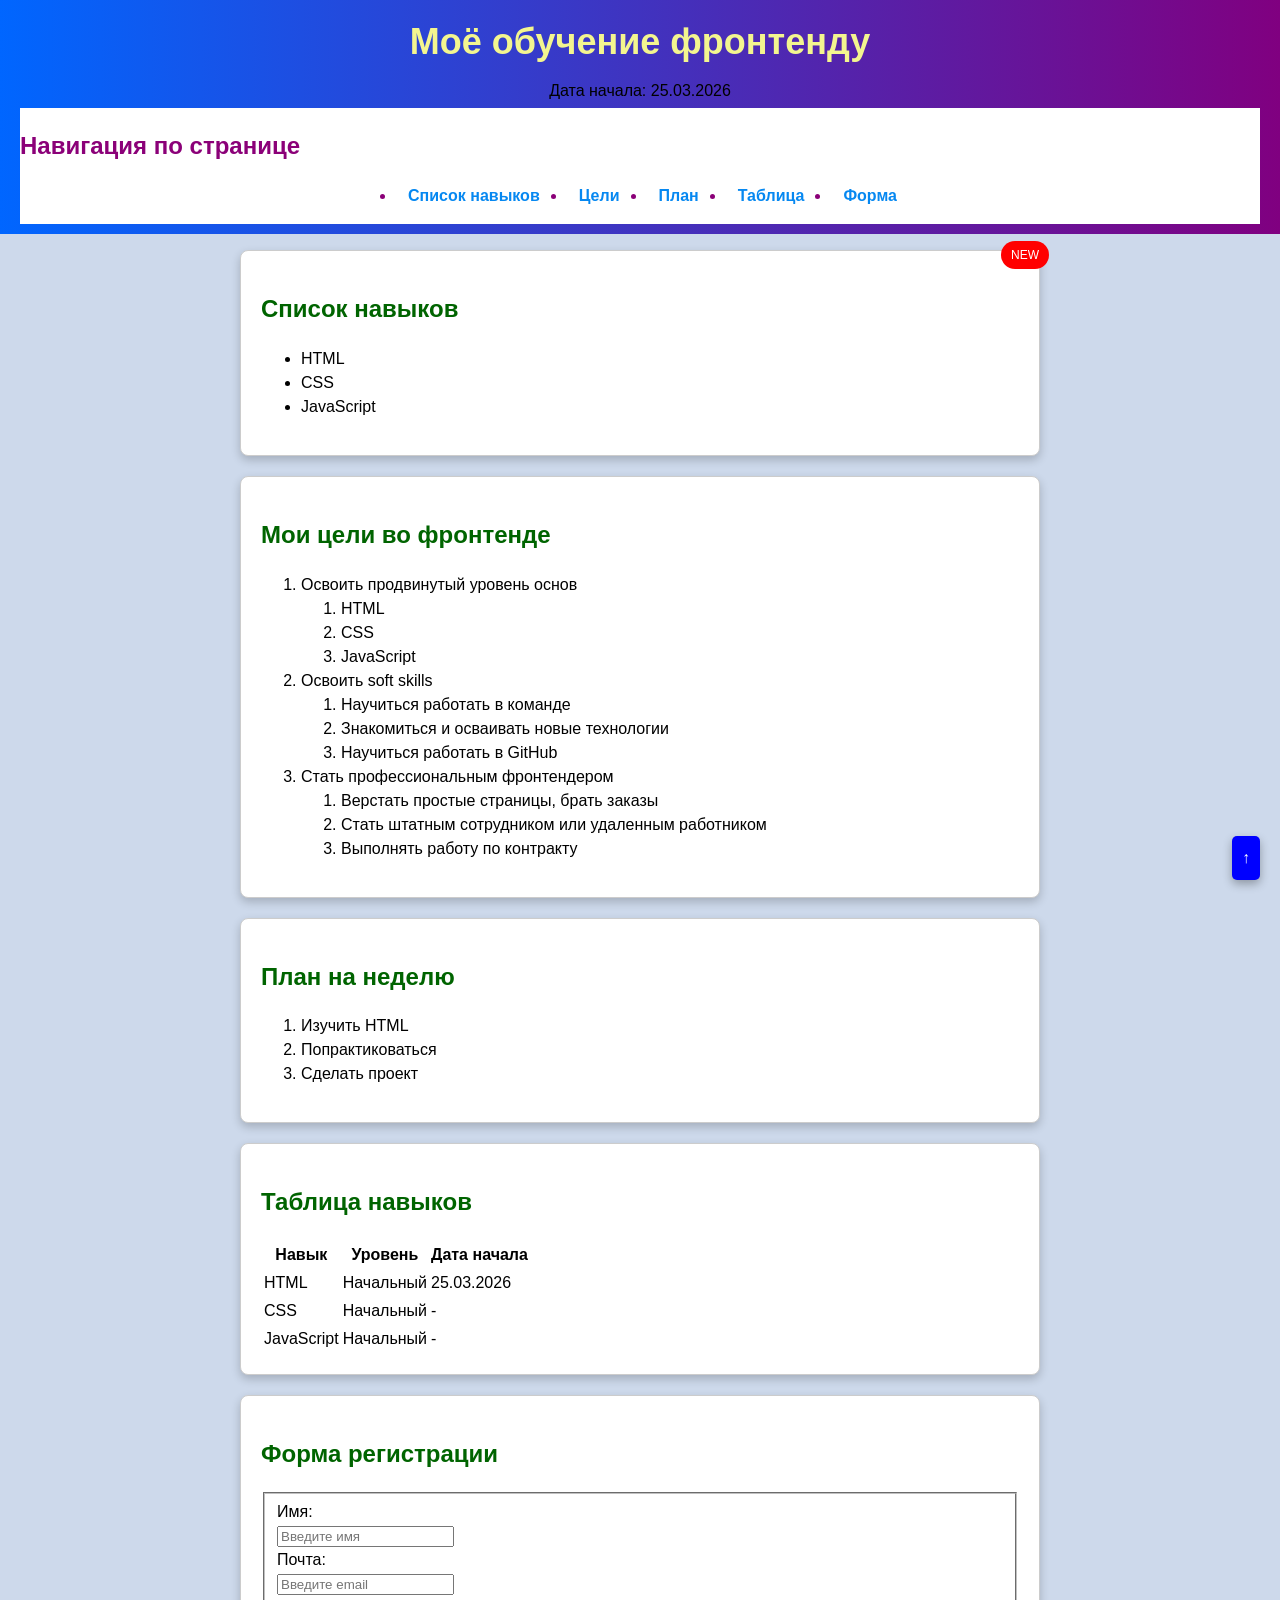
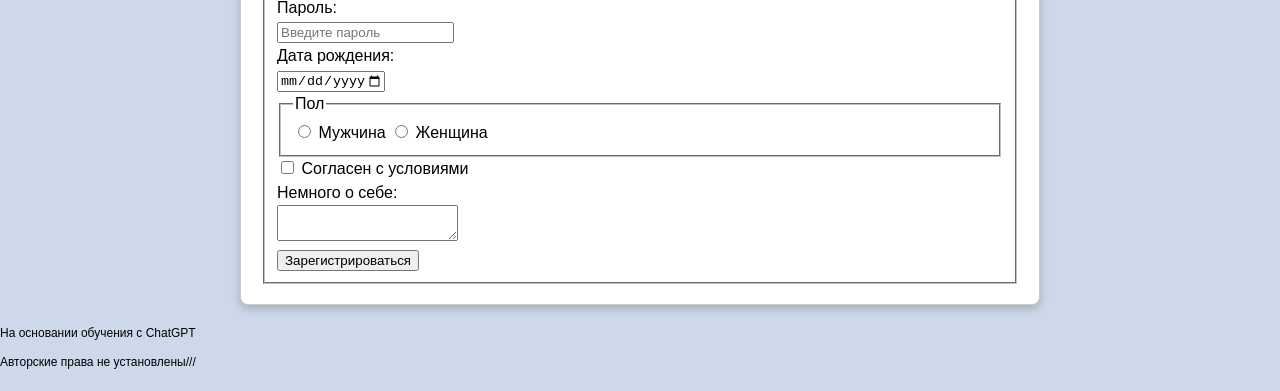
<file: index.html>
<!DOCTYPE html>
<html lang="ru">
<head>
    <link rel="stylesheet" href="style.css">
    <meta charset="UTF-8">
    <title>Мое обучение фронтенду</title>
</head>
<body>

<header class="header">
  <h1 class="title">Моё обучение фронтенду</h1>
  <p>Дата начала: 25.03.2026</p>
   <nav class="nav" aria-label="Навигация по странице">
    <h2>Навигация по странице</h2>
      <ul>
        <li><a href="#skills">Список навыков</a></li>
        <li><a href="#goals">Цели</a></li>
        <li><a href="#plan">План</a></li>
        <li><a href="#table">Таблица</a></li>
        <li><a href="#form">Форма</a></li>
      </ul>
    </nav>
 
</header> 

<main>

<section class="section" id="skills">
  <span class="badge">NEW</span>
<h2>Список навыков</h2>
<ul>
  <li>HTML</li>
  <li>CSS</li>
  <li>JavaScript</li>
</ul>
</section>

<section class="section" id="goals">
<h2>Мои цели во фронтенде</h2>
<ol>
  <li>
    Освоить продвинутый уровень основ
    <ol>
     <li>HTML</li>
     <li>CSS</li>
     <li>JavaScript</li>
    </ol>
</li>

  <li>
    Освоить soft skills
    <ol>
     <li>Научиться работать в команде</li>
     <li>Знакомиться и осваивать новые технологии</li>
     <li>Научиться работать в GitHub</li>
    </ol>
  </li>

  <li>
    Стать профессиональным фронтендером
    <ol>
     <li>Верстать простые страницы, брать заказы</li>
     <li>Стать штатным сотрудником или удаленным работником</li>
     <li>Выполнять работу по контракту</li>
    </ol>
  </li>
</ol>
</section>

<section class="section" id="plan">
<h2>План на неделю</h2>
 <ol>
  <li>Изучить HTML</li>
  <li>Попрактиковаться</li>
  <li>Сделать проект</li>
 </ol>
</section>

<section class="section" id="table">
<h2>Таблица навыков</h2>
 <table>
 <thead>
  <tr>
    <th>Навык</th>
    <th>Уровень</th>
    <th>Дата начала</th>
  </tr>
 </thead> 
 
 <tbody>
  <tr>
    <td>HTML</td>
    <td>Начальный</td>
    <td>25.03.2026</td>
  </tr>
  <tr>
    <td>CSS</td>
    <td>Начальный</td>
    <td>-</td>
  </tr>
  <tr>
    <td>JavaScript</td>
    <td>Начальный</td>
    <td>-</td>
  </tr>
</tbody>

</table>
</section>

<section class="section" id="form">
  <h2>Форма регистрации</h2>
<form>
  <fieldset>
    <!-- <legend>Форма регистрации</legend> -->

    <div>
      <label for="name">Имя:</label><br>
      <input type="text" 
      id="name" 
      name="name" 
      placeholder="Введите имя" 
      required 
      minlength="2"
      pattern="[A-Za-zА-Яа-я\s]+"
      title="Только буквы (русские или английские)"
      >
    </div>

    <div>
      <label for="email">Почта:</label><br>
      <input 
      type="email" 
      id="email" 
      name="email" 
      placeholder="Введите email" 
      required>
    </div>

    <div>
      <label for="password">Пароль:</label><br>
      <input 
      type="password" 
      id="password" 
      name="password" 
      placeholder="Введите пароль" 
      required 
      minlength="6"
      pattern="(?=.*[A-Za-z])(?=.*[0-9]).+"
      title="Пароль должен содержать минимум 6 символов, латинские буквы и цифры">
    </div>

    <div>
      <label for="birth">Дата рождения:</label><br>
      <input type="date" 
      id="birth" 
      name="birth" 
      required max="2010-01-01">
    </div>

    <div>
      <fieldset>
       <legend>Пол</legend> 
      <!-- <span>Пол:</span><br> -->
      <input 
      type="radio" 
      id="male" 
      name="gender" 
      value="male" 
      required>
      <label for="male">Мужчина</label>

      <input 
      type="radio" 
      id="female" 
      name="gender" 
      value="female">
      <label for="female">Женщина</label>
      </fieldset>
    </div>

    <div>
      <input 
      type="checkbox" 
      id="agree" 
      name="agree" 
      required>
      <label for="agree">Согласен с условиями</label>
    </div>

    <div>
      <label for="about">Немного о себе:</label><br>
      <textarea 
      id="about" 
      name="about" 
      placeholder="О себе" 
      required 
      maxlength="200">
    </textarea>
    </div>

    <div>
      <button type="submit">Зарегистрироваться</button>
    </div>

  </fieldset>
</form>
</section>

</main>

<footer class="footer">
  <p>На основании обучения с ChatGPT</p>
  <p>Авторские права не установлены///</p>
</footer>

<a href="#" class="scroll-top">↑</a>

</body>
</html>
</file>
<file: style.css>
html {
  scroll-behavior: smooth;
  scroll-padding-top: 230px;
  } /* Это прям "вау-эффект" за 1 строку */

:root {
  --header-height: 230px;
}

body {
  margin: 0;
  font-family: Arial, sans-serif;
  background-color:#cdd9eb;
  background-image: url("https://img.freepik.com/free-photo/bright-summer-sky-fluffy-clouds-nature-beauty-clear-weather-generated-by-artificial-intelligence_188544-149914.jpg?semt=ais_hybrid");
  background-size: cover; /* Растягивает изображение на всю область */
  background-position: center; /* Центрирует изображение */
  background-repeat: no-repeat; /* Запрещает повторение */
  background-attachment: fixed; /* Фиксирует фон при прокрутке */
  
  padding-top: var(--header-height);
  
  /* padding-top: 230px; /* высота header */ */ 
  font-size: 16px;
  line-height: 1.5;
}
main { /* Ограничение ширины всей страницы */
  max-width: 1000px;
  margin: 0 auto;
}

.header {
  
  position: fixed;  /* sticky убрал - header дергался */
  top: 0; /* фиксированная шапка */
  left: 0;  
  width: 100%;  
  z-index: 1000;    /* фиксированная шапка */     
  
  display: flex;
  flex-direction: column;
  align-items: center;

  background: linear-gradient(to right, rgb(0, 102, 255), purple);
  padding: 10px 20px;
  
  }

.header h1,
.header p {
  margin: 5px 0;
}

.title {
  
  /* top: 10px;
  left: 10px; */ 
  font-size: 36px;
  color:  rgb(243, 245, 143);
}

.section {
  
  scroll-margin-top: var(--header-height);
  /* scroll-margin-top: 120px; */ 
  flex-direction: column;
  align-items: center; /* Центр по экрану */
  position: relative;
  background-color: white; 
  max-width: 800px; /* База всех сайтов */
  margin: 20px auto; /* База всех сайтов */
  padding: 20px;
  border-radius: 8px;
  border: 1px solid #ccc;
  box-shadow: 0 4px 10px rgba(0, 0, 0, 0.2);
}

.badge {
  position: absolute;
  top: -10px;
  right: -10px;
  background: red;
  color: white;
  padding: 5px 10px;
  border-radius: 20px;
  font-size: 12px;
}

.badge:hover {
  transform: scale(1.1);
}

.scroll-top {
  position: fixed;
  bottom: 20px;
  right: 20px;
  background: blue;
  color: white;
  padding: 10px;
  border-radius: 5px;
  text-decoration: none;
  transition: 0.3s;
  box-shadow: 0 4px 10px rgba(0,0,0,0.3);
}

.scroll-top:hover {
  background: darkblue;
}

/* .container {
  display: flex;
} */ 

.nav {
  color: rgb(139, 0, 120); 
  background-color: white; /* Чтобы sticky меню не пряталось */
  width: 100%;
  /* z-index: 100; /* Чтобы sticky меню не пряталось */ */
}

.nav h2 {
  color: rgb(139, 0, 120);
}

.nav ul {
  display: flex;
  justify-content: center; /* Распределение кнопок*/
}

.nav li {
    margin-right: 15px;
}

.nav a {
  font-weight: bold;
  text-decoration: none;
  color: rgb(6, 136, 241);
  padding: 8px 12px;
  border-radius: 5px;
}

.nav a:hover {
  background-color: blue;
  color: white;
}

.footer {
font-size: 12px;
line-height: 1.4;
margin-bottom: 20px;
}


h2 {
  font-size: 24px;
  color: darkgreen;
}

p {
  margin-bottom: 10px;
}

* {
  box-sizing: border-box;
}
</file>
